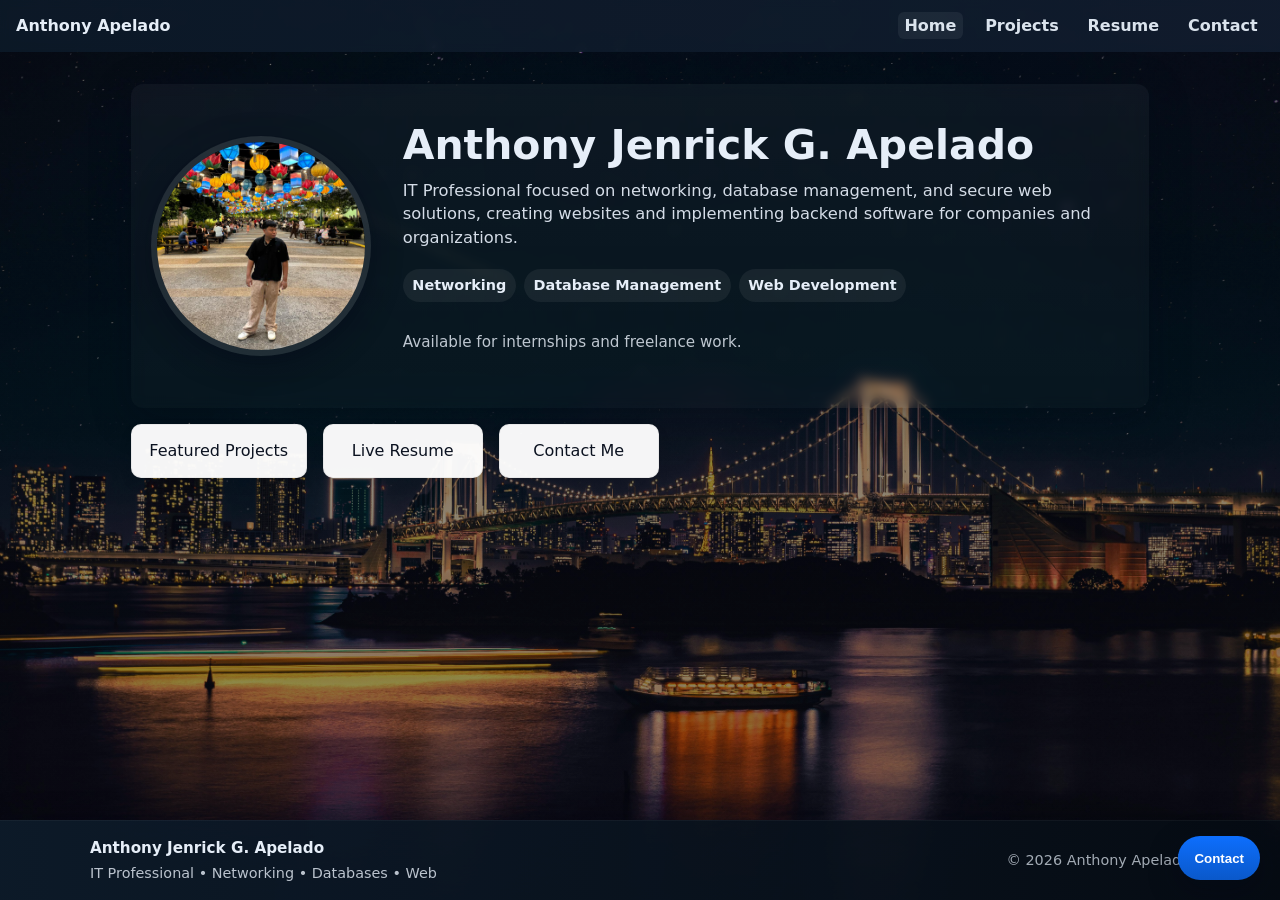
<file: index.html>
<!DOCTYPE html>
<html lang="en">
<head>
  <meta charset="utf-8" />
  <meta name="viewport" content="width=device-width,initial-scale=1" />
  <title>Anthony Apelado — Home</title>
  <meta name="description" content="Anthony Apelado — IT student portfolio" />
  <link rel="stylesheet" href="style.css" />
</head>
<body class="page-home">
  <header class="nav" role="banner">
    <a class="brand" href="index.html">Anthony Apelado</a>
    <nav role="navigation" aria-label="Main">
      <ul class="nav-list">
        <li><a href="index.html" aria-current="page">Home</a></li>
        <li><a href="projects.html">Projects</a></li>
        <li><a href="resume.html">Resume</a></li>
        <li><a href="contact.html">Contact</a></li>
      </ul>
    </nav>
  </header>

  <main class="container" role="main">
    <section class="hero hero--split" aria-labelledby="home-title">
      <div class="hero__media" aria-hidden="true">
        <img src="assets/images/ME.jpg" alt="Portrait of Anthony Apelado" class="hero__photo" loading="lazy" width="600" height="600">
      </div>

      <div class="hero__content">
        <h1 id="home-title" class="hero__title">Anthony Jenrick G. Apelado</h1>
        <p class="hero__subtitle">IT Professional focused on networking, database management, and secure web solutions, creating websites and implementing backend software for companies and organizations.</p>

        <ul class="hero__badges" aria-hidden="true">
          <li>Networking</li>
          <li>Database Management</li>
          <li>Web Development</li>
        </ul>

        <p class="hero__note">Available for internships and freelance work.</p>
      </div>
    </section>

    <section class="cards-section">
      <div class="cards">
        <a class="card" href="projects.html">Featured Projects</a>
        <a class="card" href="resume.html">Live Resume</a>
        <a class="card" href="contact.html">Contact Me</a>
      </div>
    </section>
  </main>

  <button class="hook" id="hookBtn" aria-label="Open contact form">Contact</button>

  <div class="hook-modal" id="hookModal" role="dialog" aria-modal="true" aria-hidden="true" aria-labelledby="hookTitle">
    <div class="hook-panel" role="document">
      <button class="hook-close" id="hookClose" aria-label="Close contact form">✕</button>
      <h2 id="hookTitle">Quick Contact</h2>

      <form id="hookForm" method="POST" action="/api/contact" class="hook-form">
        <label for="hook-name">Name</label>
        <input id="hook-name" name="name" type="text" required>

        <label for="hook-email">Email</label>
        <input id="hook-email" name="email" type="email" required>

        <label for="hook-message">Message</label>
        <textarea id="hook-message" name="message" rows="5" required></textarea>

        <div class="hook-actions">
          <button type="submit" class="btn btn--primary">Send</button>
          <button type="button" class="btn btn--ghost" id="hookCancel">Cancel</button>
        </div>

        <p id="hookStatus" class="status" aria-live="polite"></p>
      </form>
    </div>
  </div>

  <footer class="footer" role="contentinfo">
    <div class="footer-inner">
      <div class="footer-left">
        <strong>Anthony Jenrick G. Apelado</strong>
        <div class="footer-sub">IT Professional • Networking • Databases • Web</div>
      </div>
        </nav>
        <div class="footer-copy">© 2026 Anthony Apelado</div>
      </div>
    </div>
  </footer>

  <script src="script.js" defer></script>
</body>
</html>
</file>
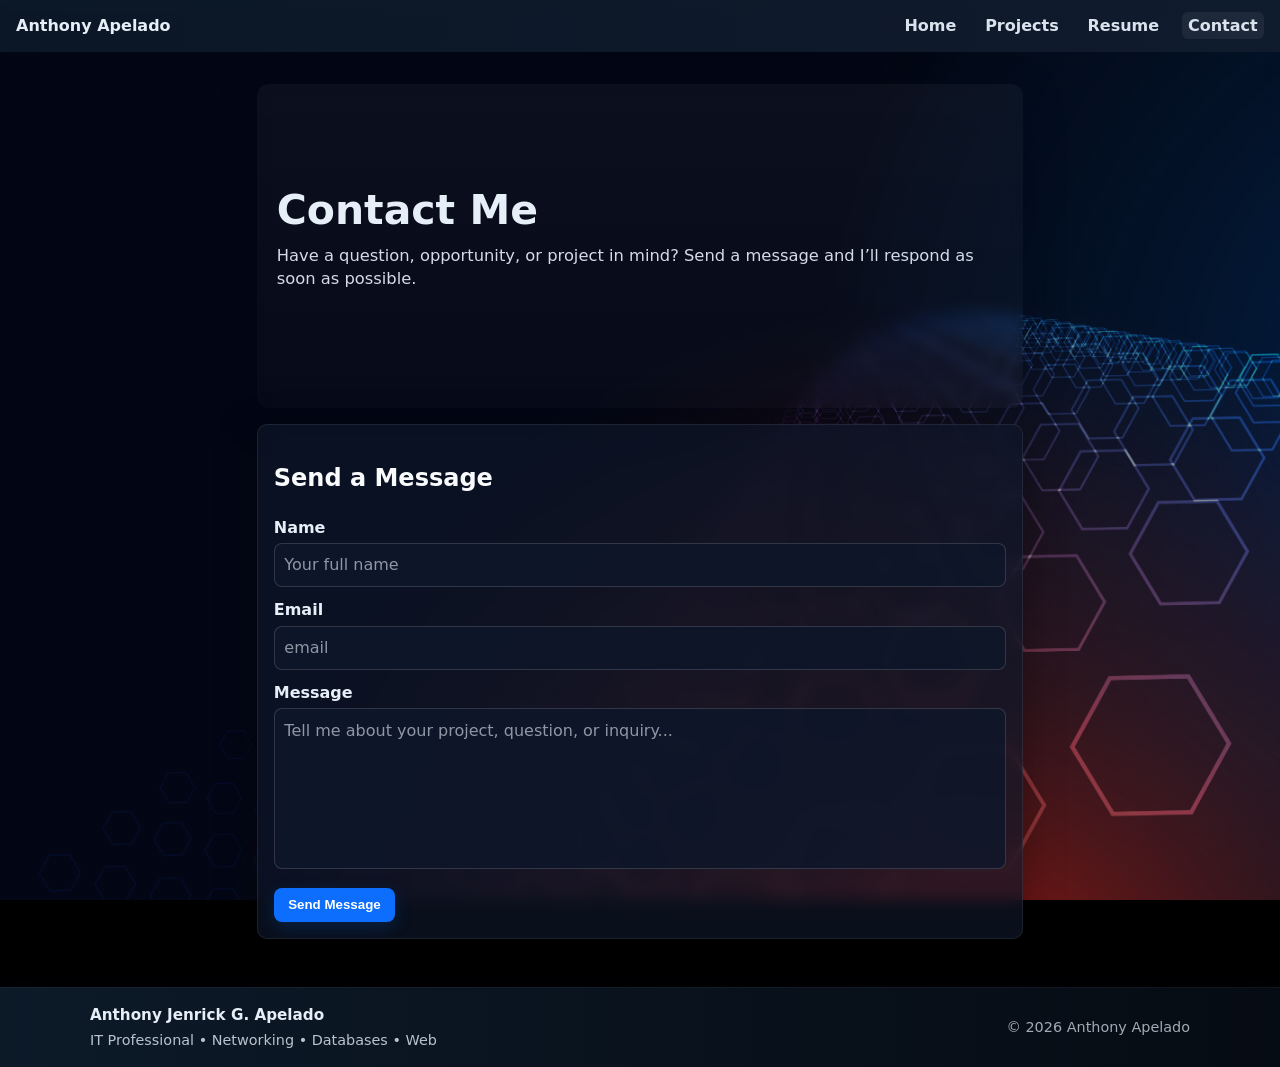
<file: contact.html>
<!DOCTYPE html>
<html lang="en">
<head>
  <meta charset="utf-8" />
  <meta name="viewport" content="width=device-width,initial-scale=1" />
  <title>Contact — Anthony Apelado</title>
  <meta name="description" content="Get in touch with Anthony Apelado." />
  <link rel="stylesheet" href="style.css" />
</head>

<body class="page-contact">

  <header class="nav" role="banner">
    <a class="brand" href="index.html">Anthony Apelado</a>
    <nav aria-label="Main navigation">
      <ul class="nav-list">
        <li><a href="index.html">Home</a></li>
        <li><a href="projects.html">Projects</a></li>
        <li><a href="resume.html">Resume</a></li>
        <li><a href="contact.html" aria-current="page">Contact</a></li>
      </ul>
    </nav>
  </header>

  <main class="container" role="main">

    <section class="hero">
      <div class="hero__content">
        <h1 class="hero__title">Contact Me</h1>
        <p class="hero__subtitle">
          Have a question, opportunity, or project in mind?
          Send a message and I’ll respond as soon as possible.
        </p>    
      </div>
    </section>

    <section class="project-card contact-section">
      <h2>Send a Message</h2>

      <!-- IMPORTANT: action points to /contact (Cloudflare Worker route) -->
      <form id="contactForm" method="POST" action="/contact">

        <div class="form-group">
          <label for="name">Name</label>
          <input id="name" name="name" type="text" required placeholder="Your full name">
        </div>

        <div class="form-group">
          <label for="email">Email</label>
          <input id="email" name="email" type="email" required placeholder="email">
        </div>

        <div class="form-group">
          <label for="message">Message</label>
          <textarea
            id="message"
            name="message"
            rows="6"
            required
            placeholder="Tell me about your project, question, or inquiry..."
          ></textarea>
        </div>

        <div class="hook-actions">
          <button type="submit" class="btn btn--primary">Send Message</button>
          <span id="status" class="status" aria-live="polite"></span>
        </div>

      </form>
    </section>

  </main>

  <footer class="footer" role="contentinfo">
    <div class="footer-inner">
      <div class="footer-left">
        <strong>Anthony Jenrick G. Apelado</strong>
        <div class="footer-sub">IT Professional • Networking • Databases • Web</div>
      </div>
      <div class="footer-right">
        <div class="footer-copy">© 2026 Anthony Apelado</div>
      </div>
    </div>
  </footer>
</body>
</html>
</file>
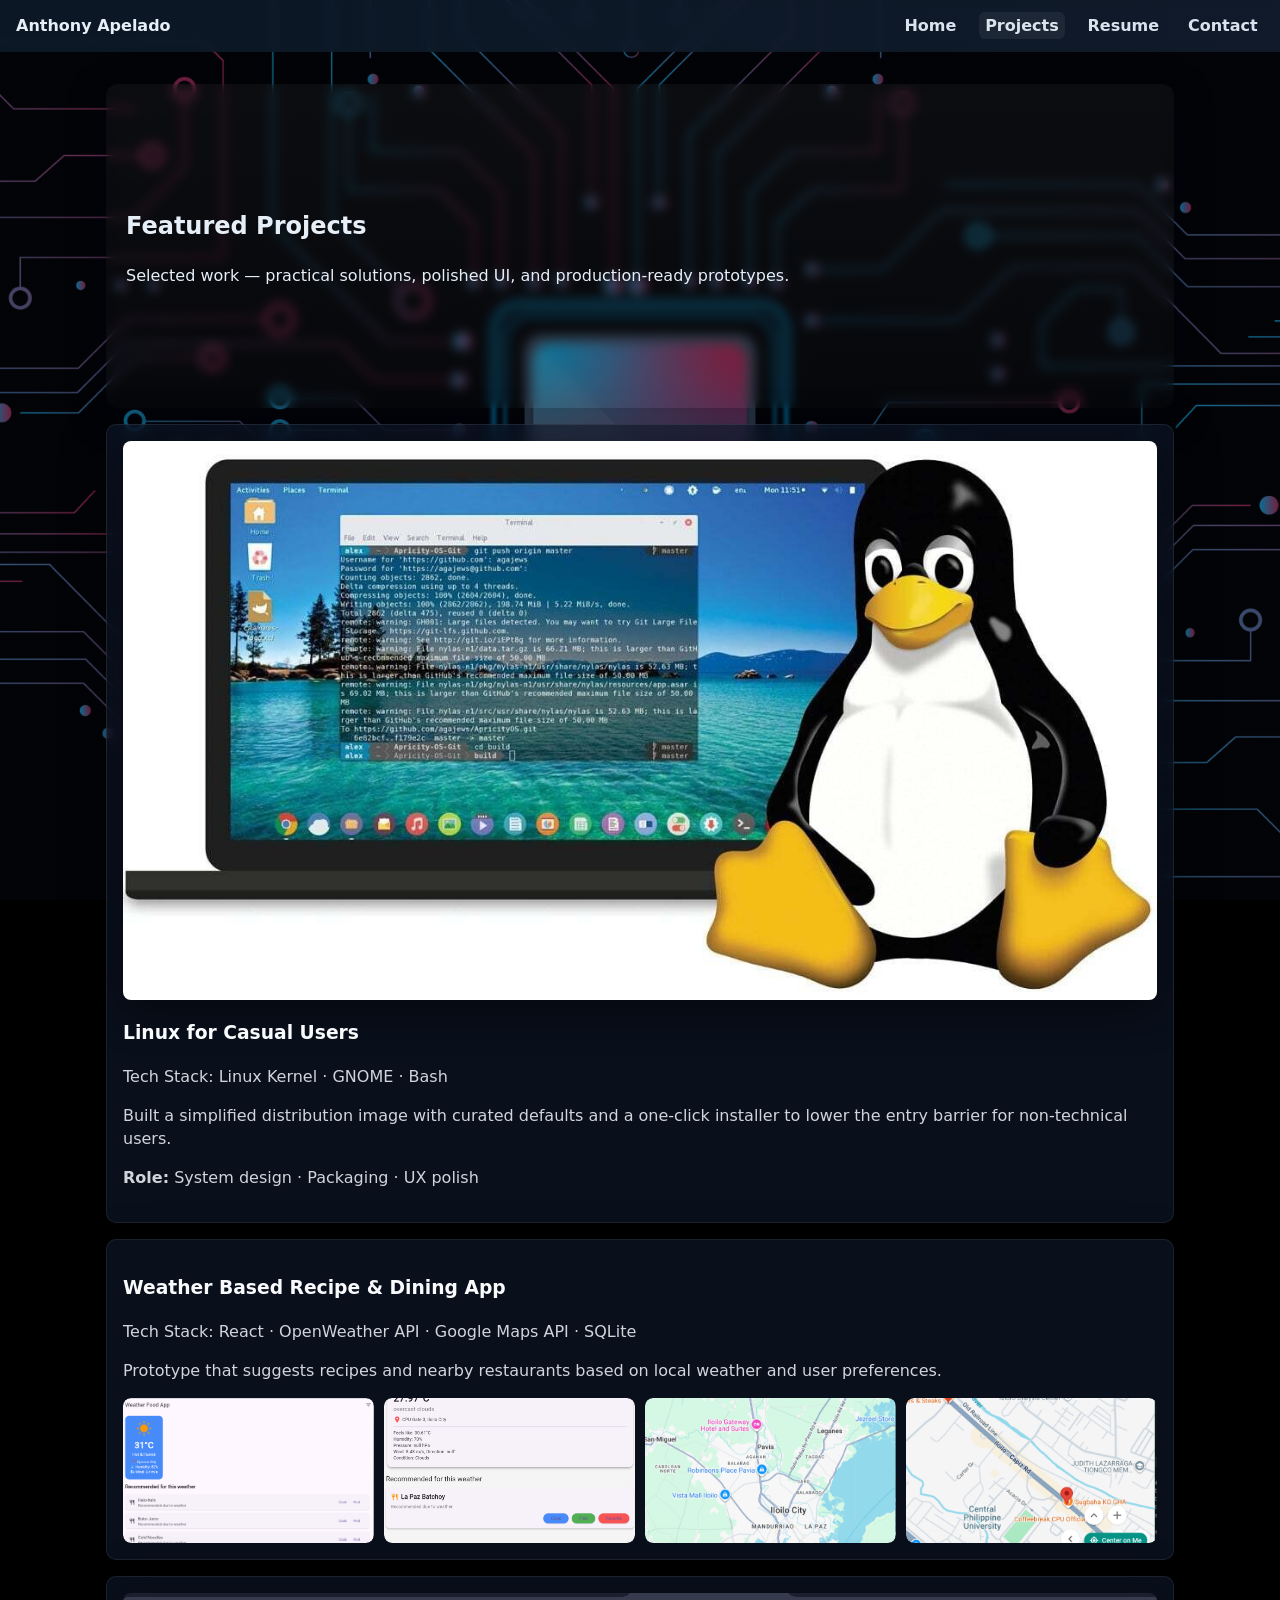
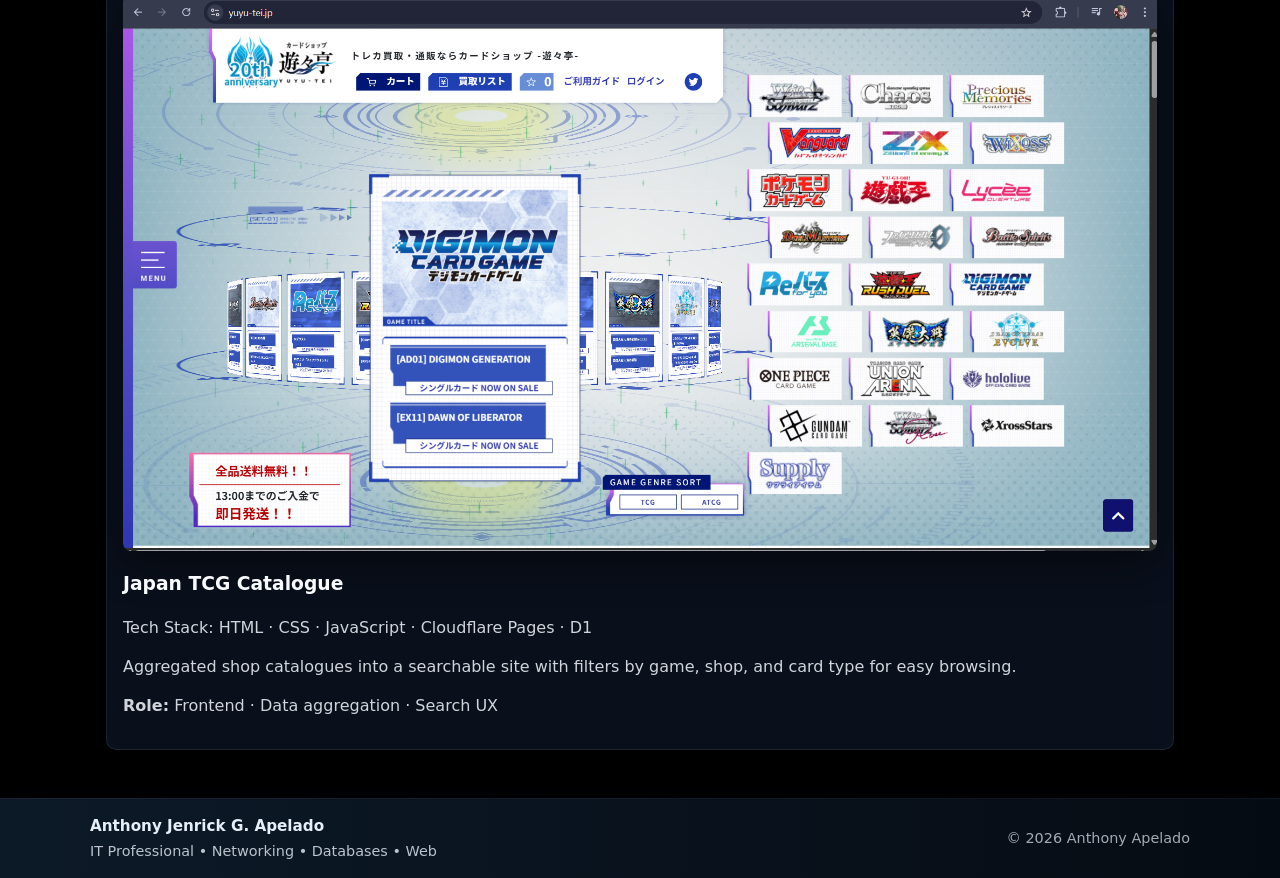
<file: projects.html>
<!DOCTYPE html>
<html lang="en">
<head>
  <meta charset="utf-8" />
  <meta name="viewport" content="width=device-width,initial-scale=1" />
  <title>Projects — Anthony Apelado</title>
  <meta name="description" content="Featured projects: Linux distro, Weather app, Japan TCG catalogue." />
  <link rel="stylesheet" href="style.css" />
</head>
<body class="page-projects">
  <header class="nav" role="banner">
    <a class="brand" href="index.html">Anthony Apelado</a>
    <nav role="navigation" aria-label="Main">
      <ul class="nav-list">
        <li><a href="index.html">Home</a></li>
        <li><a href="projects.html" aria-current="page">Projects</a></li>
        <li><a href="resume.html">Resume</a></li>
        <li><a href="contact.html">Contact</a></li>
      </ul>
    </nav>
  </header>

  <main class="container" role="main">
    <section class="hero hero--projects" aria-labelledby="projects-title">
      <div class="hero-inner">
        <h1 id="projects-title">Featured Projects</h1>
        <p class="hero-lead">Selected work — practical solutions, polished UI, and production-ready prototypes.</p>
      </div>
    </section>

    <section class="projects-list" aria-labelledby="projects-list-title">
      <h2 id="projects-list-title" class="sr-only">Projects list</h2>


      <article class="project-card" aria-labelledby="proj-linux">
        <div class="project-grid">
          <div class="project-media">
            <img src="assets/images/LINUX.jpg" alt="Linux project screenshot" class="project-image" loading="lazy" width="1200" height="675">
          </div>
          <div class="project-body">
            <h3 id="proj-linux">Linux for Casual Users</h3>
            <p class="muted">Tech Stack: Linux Kernel · GNOME · Bash</p>
            <p>Built a simplified distribution image with curated defaults and a one-click installer to lower the entry barrier for non-technical users.</p>
            <p class="project-meta"><strong>Role:</strong> System design · Packaging · UX polish</p>
          </div>
        </div>
      </article>


      <article class="project-card project-gallery" aria-labelledby="proj-weather">
        <h3 id="proj-weather">Weather Based Recipe &amp; Dining App</h3>
        <p class="muted">Tech Stack: React · OpenWeather API · Google Maps API · SQLite</p>
        <p>Prototype that suggests recipes and nearby restaurants based on local weather and user preferences.</p>

        <div class="gallery-grid" role="list" aria-label="Weather app screenshots">
          <button class="gallery-item" role="listitem" data-src="assets/images/WISE 1.PNG">
            <img src="assets/images/WISE 1.png" alt="Weather app home screen" loading="lazy" width="400" height="225">
          </button>

          <button class="gallery-item" role="listitem" data-src="assets/images/WISE 2.PNG">
            <img src="assets/images/WISE 2.png" alt="Recipe details screen" loading="lazy" width="400" height="225">
          </button>

          <button class="gallery-item" role="listitem" data-src="assets/images/WISE 3.PNG">
            <img src="assets/images/WISE 3.png" alt="Map view with restaurants" loading="lazy" width="400" height="225">
          </button>

          <button class="gallery-item" role="listitem" data-src="assets/images/WISE 4.PNG">
            <img src="assets/images/WISE 4.png" alt="User preferences and filters" loading="lazy" width="400" height="225">
          </button>
        </div>
      </article>


      <article class="project-card" aria-labelledby="proj-tcg">
        <div class="project-grid reverse">
          <div class="project-media">
            <img src="assets/images/TCG.png" alt="Japan TCG catalogue screenshot" class="project-image" loading="lazy" width="1200" height="675">
          </div>
          <div class="project-body">
            <h3 id="proj-tcg">Japan TCG Catalogue</h3>
            <p class="muted">Tech Stack: HTML · CSS · JavaScript · Cloudflare Pages · D1</p>
            <p>Aggregated shop catalogues into a searchable site with filters by game, shop, and card type for easy browsing.</p>
            <p class="project-meta"><strong>Role:</strong> Frontend · Data aggregation · Search UX</p>
          </div>
        </div>
      </article>
    </section>
  </main>

  <footer class="footer" role="contentinfo">
    <div class="footer-inner">
      <div class="footer-left">
        <strong>Anthony Jenrick G. Apelado</strong>
        <div class="footer-sub">IT Professional • Networking • Databases • Web</div>
      </div>
      <div class="footer-right">
        <div class="footer-copy">© 2026 Anthony Apelado</div>
      </div>
    </div>
  </footer>
</body>
</html>
</file>
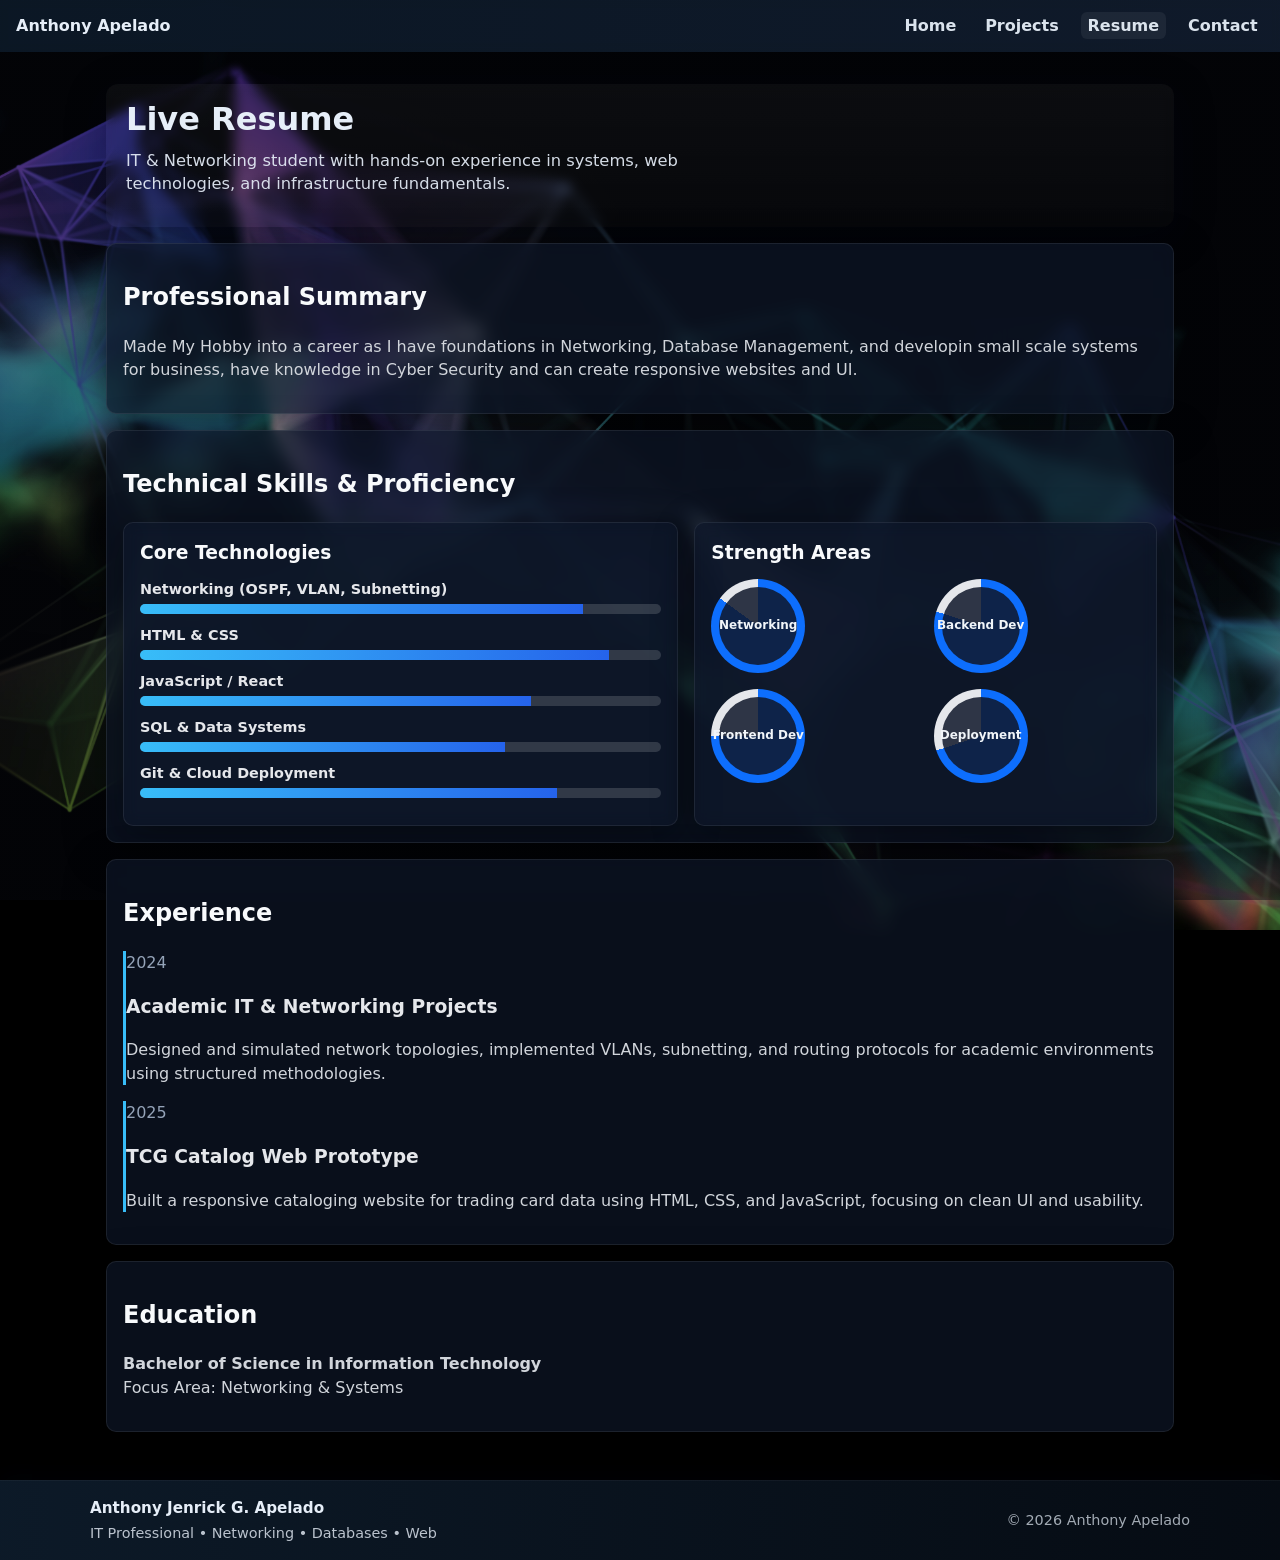
<file: resume.html>
<!DOCTYPE html>
<html lang="en">
<head>
  <meta charset="utf-8" />
  <meta name="viewport" content="width=device-width,initial-scale=1" />
  <title>Resume — Anthony Apelado</title>
  <meta name="description" content="Live resume — skills, experience, and technical background." />
  <link rel="stylesheet" href="style.css" />
</head>

<body class="page-resume">


  <header class="nav" role="banner">
    <a class="brand" href="index.html">Anthony Apelado</a>
    <nav aria-label="Main Navigation">
      <ul class="nav-list">
        <li><a href="index.html">Home</a></li>
        <li><a href="projects.html">Projects</a></li>
        <li><a href="resume.html" aria-current="page">Resume</a></li>
        <li><a href="contact.html">Contact</a></li>
      </ul>
    </nav>
  </header>

  <main class="container">


    <section class="hero">
      <div class="hero__content">
        <h1 class="hero__title">Live Resume</h1>
        <p class="hero__subtitle">
          IT & Networking student with hands‑on experience in systems, web technologies,
          and infrastructure fundamentals.
        </p>
      </div>
    </section>


    <section class="project-card">
      <h2>Professional Summary</h2>
      <p>
        Made My Hobby into a career as I have foundations in Networking, 
        Database Management, and developin small scale systems for business, have knowledge
        in Cyber Security and can create responsive websites and UI.
      </p>
    </section>


    <section class="project-card">
      <h2>Technical Skills & Proficiency</h2>

      <div class="graph-grid">


        <div class="graph-card">
          <h3>Core Technologies</h3>

          <div class="bar">
            <span>Networking (OSPF, VLAN, Subnetting)</span>
            <div class="bar-track"><div style="width:85%"></div></div>
          </div>

          <div class="bar">
            <span>HTML & CSS</span>
            <div class="bar-track"><div style="width:90%"></div></div>
          </div>

          <div class="bar">
            <span>JavaScript / React</span>
            <div class="bar-track"><div style="width:75%"></div></div>
          </div>

          <div class="bar">
            <span>SQL & Data Systems</span>
            <div class="bar-track"><div style="width:70%"></div></div>
          </div>

          <div class="bar">
            <span>Git & Cloud Deployment</span>
            <div class="bar-track"><div style="width:80%"></div></div>
          </div>
        </div>

        <div class="graph-card">
          <h3>Strength Areas</h3>

          <div class="circle-grid">
            <div class="circle" style="--p:85">
              <span>Networking</span>
            </div>
            <div class="circle" style="--p:80">
              <span>Backend Dev </span>
            </div>
            <div class="circle" style="--p:75">
              <span>Frontend Dev</span>
            </div>
            <div class="circle" style="--p:70">
              <span>Deployment</span>
            </div>
          </div>
        </div>

      </div>
    </section>


    <section class="project-card">
      <h2>Experience</h2>

      <div class="timeline">

        <div class="timeline-item">
          <span class="timeline-date">2024</span>
          <h3>Academic IT & Networking Projects</h3>
          <p>
            Designed and simulated network topologies, implemented VLANs, subnetting,
            and routing protocols for academic environments using structured methodologies.
          </p>
        </div>

        <div class="timeline-item">
          <span class="timeline-date">2025</span>
          <h3>TCG Catalog Web Prototype</h3>
          <p>
            Built a responsive cataloging website for trading card data using
            HTML, CSS, and JavaScript, focusing on clean UI and usability.
          </p>
        </div>

      </div>
    </section>

    <section class="project-card">
      <h2>Education</h2>
      <p>
        <strong>Bachelor of Science in Information Technology</strong><br />
        Focus Area: Networking & Systems
      </p>
    </section>

  </main>


 <footer class="footer" role="contentinfo">
    <div class="footer-inner">
      <div class="footer-left">
        <strong>Anthony Jenrick G. Apelado</strong>
        <div class="footer-sub">IT Professional • Networking • Databases • Web</div>
      </div>
      <div class="footer-right">
        <div class="footer-copy">© 2026 Anthony Apelado</div>
      </div>
    </div>
  </footer>
</body>
</html>
</file>
<file: style.css>
:root{
  --fg: #e6eef8;
  --card-text: #0b1220;
  --bg-overlay: rgba(6,8,15,0.45);
  --accent: #0d6efd;
  --muted: #9aa3ad;
  --card-bg: rgba(255,255,255,0.96);
  --radius: 12px;
  --max-width: 1100px;
}

* { box-sizing: border-box; }
html, body { height: 100%; }
body {
  margin: 0;
  font-family: Inter, system-ui, -apple-system, "Segoe UI", Roboto, "Helvetica Neue", Arial;
  color: var(--fg);
  -webkit-font-smoothing: antialiased;
  -moz-osx-font-smoothing: grayscale;
  line-height: 1.45;

  display: flex;
  flex-direction: column;
  min-height: 100vh;

  background-color: #000;
  background-image: url("assets/images/home.jpg");
  background-size: cover;
  background-position: center;
  background-repeat: no-repeat;
  background-attachment: fixed;
}

body.page-home    { background-image: url("assets/images/home.jpg"); }
body.page-projects{ background-image: url("assets/images/projects.png"); }
body.page-resume  { background-image: url("assets/images/resume.jpg"); }
body.page-contact { background-image: url("assets/images/contact.jpg"); }

body::before {
  content: "";
  position: fixed;
  inset: 0;
  background: linear-gradient(var(--bg-overlay), var(--bg-overlay));
  pointer-events: none;
  z-index: 0;
}

main.container { flex: 1 0 auto; }

header, main, footer, .hero-inner, .project-card, .cards, .hook-modal { position: relative; z-index: 1; }

.nav {
  display: flex;
  justify-content: space-between;
  align-items: center;
  padding: 0.9rem 1rem;
  background: linear-gradient(90deg, rgba(13,27,42,0.85), rgba(18,30,48,0.85));
  color: var(--fg);
  position: sticky;
  top: 0;
  z-index: 120;
  backdrop-filter: blur(4px);
}
.brand { font-weight: 700; color: var(--fg); text-decoration: none; }
.nav-list { display: flex; gap: 1rem; list-style: none; margin: 0; padding: 0; }
.nav-list a { color: rgba(230,238,248,0.95); text-decoration: none; font-weight: 600; padding: 0.25rem 0.4rem; border-radius: 6px; }
.nav-list a[aria-current="page"] { background: rgba(255,255,255,0.06); }

.container { max-width: var(--max-width); margin: 2rem auto; padding: 0 1rem; }

.hero {
  display: flex;
  gap: 2rem;
  align-items: center;
  background: linear-gradient(180deg, rgba(255,255,255,0.04), rgba(255,255,255,0.02));
  border-radius: var(--radius);
  padding: 1.25rem;
  box-shadow: 0 10px 40px rgba(2,6,23,0.28);
  backdrop-filter: blur(6px);
  min-height: 36vh;
}
.hero--split { flex-wrap: wrap; }

.hero__media {
  flex: 0 0 220px;
  display: flex;
  align-items: center;
  justify-content: center;
}
.hero__photo {
  width: 220px;
  height: 220px;
  object-fit: cover;
  border-radius: 50%;
  border: 6px solid rgba(255,255,255,0.10);
  box-shadow: 0 8px 30px rgba(2,6,23,0.45);
  display: block;
}

.hero__content { flex: 1 1 420px; display: flex; flex-direction: column; gap: 0.5rem; }
.hero__title { margin: 0; font-size: clamp(1.6rem, 3.2vw, 2.6rem); color: var(--fg); line-height: 1.05; }
.hero__subtitle { margin: 0.25rem 0 0.75rem 0; color: rgba(230,238,248,0.92); font-size: 1.02rem; max-width: 70ch; }
.hero__badges { display: flex; gap: 0.5rem; list-style: none; padding: 0; margin: 0 0 0.75rem 0; }
.hero__badges li {
  background: rgba(255,255,255,0.06);
  color: var(--fg);
  padding: 0.35rem 0.6rem;
  border-radius: 999px;
  font-weight: 600;
  font-size: 0.9rem;
}

.hero__cta { display: flex; gap: 0.75rem; margin: 0.6rem 0; }
.btn {
  display: inline-flex;
  align-items: center;
  gap: 0.5rem;
  padding: 0.6rem 0.9rem;
  border-radius: 8px;
  border: 0;
  font-weight: 700;
  text-decoration: none;
  cursor: pointer;
}
.btn--primary { background: var(--accent); color: #fff; box-shadow: 0 6px 18px rgba(13,110,253,0.18); }
.btn--outline { background: transparent; color: var(--fg); border: 1px solid rgba(255,255,255,0.12); }
.btn--ghost { background: transparent; color: var(--fg); border: 1px solid rgba(255,255,255,0.06); }

.hero__note { margin-top: 0.6rem; color: rgba(230,238,248,0.82); font-size: 0.95rem; }

.cards { display: flex; gap: 1rem; flex-wrap: wrap; margin-top: 1rem; }
.card {
  display: inline-flex;
  align-items: center;
  justify-content: center;
  padding: 0.9rem 1.1rem;
  background: var(--card-bg);
  color: var(--card-text);
  border-radius: 10px;
  text-decoration: none;
  min-width: 160px;
  border: 1px solid rgba(0,0,0,0.06);
  box-shadow: 0 6px 18px rgba(2,6,23,0.04);
}

.project-card {
  background: var(--card-bg);
  color: var(--card-text);
  padding: 1rem;
  border-radius: 10px;
  margin: 1rem 0;
  border: 1px solid rgba(0,0,0,0.06);
  box-shadow: 0 8px 30px rgba(2,6,23,0.06);
  overflow: hidden;
}

.project-image {
  width: 100%;
  height: auto;
  border-radius: 8px;
  display: block;
  object-fit: cover;
  box-shadow: 0 8px 30px rgba(2,6,23,0.08);
}

.gallery-grid {
  display: grid;
  grid-template-columns: repeat(4, 1fr);
  gap: 0.6rem;
  margin-top: 0.8rem;
}
.gallery-item {
  background: none;
  border: 0;
  padding: 0;
  cursor: pointer;
  border-radius: 8px;
  overflow: hidden;
  display: block;
}
.gallery-item img {
  width: 100%;
  height: 100%;
  object-fit: cover;
  aspect-ratio: 16/9;
  transition: transform .18s ease, filter .18s ease;
  border-radius: 6px;
}
.gallery-item:hover img { transform: scale(1.03); filter: saturate(1.05); }

.hook {
  position: fixed;
  right: 20px;
  bottom: 20px;
  z-index: 140;
  background: linear-gradient(180deg, var(--accent), #0a58ca);
  color: #fff;
  border: 0;
  padding: 0.9rem 1rem;
  border-radius: 999px;
  box-shadow: 0 10px 30px rgba(2,6,23,0.35);
  cursor: pointer;
  font-weight: 700;
}

.hook-modal {
  position: fixed;
  inset: 0;
  display: none;
  align-items: center;
  justify-content: center;
  background: rgba(2,6,23,0.6);
  z-index: 150;
  padding: 1rem;
}
.hook-modal[aria-hidden="false"] { display: flex; }
.hook-panel {
  width: 100%;
  max-width: 520px;
  background: #fff;
  border-radius: 12px;
  padding: 1.25rem;
  box-shadow: 0 20px 60px rgba(2,6,23,0.4);
  position: relative;
  z-index: 151;
}
.hook-close {
  position: absolute;
  right: 1.25rem;
  top: 1.25rem;
  background: transparent;
  border: 0;
  font-size: 1.05rem;
  cursor: pointer;
  color: #374151;
  z-index: 152;
}

.footer .hook-close,
.footer .close-btn,
.footer .contact-close { display: none !important; }

.hook-panel h2 { margin: 0 0 0.6rem 0; color: #111827; }
.hook-form label { display: block; margin: 0.6rem 0 0.2rem; font-weight: 600; color: #374151; }
.hook-form input, .hook-form textarea {
  width: 100%;
  padding: 0.6rem;
  border: 1px solid #d1d5db;
  border-radius: 8px;
  background: #fff;
  font: inherit;
  color: #0b1220;
}
.hook-actions { display: flex; gap: 0.6rem; margin-top: 0.8rem; align-items: center; }
.btn--ghost { background: transparent; border: 1px solid #e6eef8; color: var(--fg); }

.status { margin-top: 0.6rem; color: var(--muted); }

.footer {
  flex-shrink: 0;
  width: 100%;
  background: linear-gradient(90deg, rgba(13,27,42,0.95), rgba(6,12,20,0.95));
  color: var(--fg);
  padding: 1rem 1.25rem;
  border-top: 1px solid rgba(255,255,255,0.04);
  box-shadow: 0 -6px 20px rgba(2,6,23,0.25);
  font-size: 0.95rem;
  position: relative;
  z-index: 2;
}
.footer-inner {
  max-width: var(--max-width);
  margin: 0 auto;
  display: flex;
  gap: 1rem;
  align-items: center;
  justify-content: space-between;
  flex-wrap: wrap;
}
.footer-left strong { display: block; font-weight: 700; color: var(--fg); }
.footer-sub { color: rgba(230,238,248,0.8); font-size: 0.9rem; margin-top: 0.25rem; }
.footer-right { display: flex; align-items: center; gap: 1rem; }
.footer-nav a { color: rgba(230,238,248,0.95); text-decoration: none; margin-right: 0.6rem; padding: 0.25rem 0.45rem; border-radius: 6px; transition: background .15s; }
.footer-nav a:hover { background: rgba(255,255,255,0.03); }
.footer-copy { color: rgba(230,238,248,0.7); font-size: 0.9rem; }

.sr-only { position: absolute; width: 1px; height: 1px; padding: 0; margin: -1px; overflow: hidden; clip: rect(0,0,0,0); white-space: nowrap; border: 0; }

@media (max-width: 1000px) {
  .project-grid { grid-template-columns: 1fr; gap: 1rem; }
  .gallery-grid { grid-template-columns: repeat(2, 1fr); }
}
@media (max-width: 900px) {
  .hero { padding: 1rem; }
  .hero__media { flex: 0 0 160px; }
  .hero__photo { width: 160px; height: 160px; }
  .hero__content { flex: 1 1 100%; }
}
@media (max-width: 700px) {
  .nav-list { display: none; }
  .hero { min-height: 28vh; flex-direction: column; align-items: center; text-align: center; gap: 1rem; }
  .hero__media { order: 0; }
  .hero__content { order: 1; }
  .hero__badges { justify-content: center; }
  .cards { justify-content: center; }
  .footer-inner { flex-direction: column; align-items: flex-start; gap: 0.6rem; }
}

.page-resume .hero {
  min-height: auto;
  padding: 1.2rem 1.25rem;
}

.page-resume .hero__title {
  font-size: clamp(1.4rem, 2.5vw, 2rem);
}

.page-resume .hero__subtitle {
  max-width: 60ch;
}

.graph-grid {
  display: grid;
  grid-template-columns: 1.2fr 1fr;
  gap: 1rem;
}

.graph-card {
  background: var(--card-bg);
  color: var(--card-text);
  padding: 1rem;
  border-radius: 10px;
  border: 1px solid rgba(0,0,0,0.06);
}

.graph-card h3 {
  margin-top: 0;
  margin-bottom: 0.8rem;
}

.bar {
  margin-bottom: 0.7rem;
  font-weight: 600;
}

.bar span {
  display: block;
  margin-bottom: 0.25rem;
  font-size: 0.9rem;
}

.bar-track {
  background: #e5e7eb;
  border-radius: 999px;
  height: 10px;
  overflow: hidden;
}

.bar-track div {
  height: 100%;
  background: linear-gradient(90deg, #0d6efd, #3b82f6);
}

.circle-grid {
  display: grid;
  grid-template-columns: repeat(2, 1fr);
  gap: 1rem;
}

.circle {
  --size: 94px;
  width: var(--size);
  height: var(--size);
  border-radius: 50%;
  background:
    conic-gradient(var(--accent) calc(var(--p) * 1%),
    #e5e7eb 0);
  display: flex;
  align-items: center;
  justify-content: center;
  text-align: center;
  font-weight: 700;
  font-size: 0.75rem;
  position: relative;
}

.circle::before {
  content: "";
  position: absolute;
  inset: 8px;
  background: white;
  border-radius: 50%;
}

.circle span {
  position: relative;
  z-index: 1;
  color: #111827;
  line-height: 1.1;
}

@media (max-width: 900px) {
  .graph-grid {
    grid-template-columns: 1fr;
  }
}

.page-resume .project-card,
.page-resume .graph-card {
  background: rgba(15, 23, 42, 0.65);
  color: #e5e7eb;
  border: 1px solid rgba(255, 255, 255, 0.08);
  backdrop-filter: blur(8px);
  box-shadow: 0 10px 40px rgba(0, 0, 0, 0.35);
}

.page-resume .project-card h2,
.page-resume .graph-card h3 {
  color: #f8fafc;
}

.page-resume .project-card p {
  color: #d1d5db;
}

.page-resume .bar-track {
  background: rgba(255, 255, 255, 0.15);
}

.page-resume .bar-track div {
  background: linear-gradient(90deg, #38bdf8, #2563eb);
}

.page-resume .circle::before {
  background: rgba(15, 23, 42, 0.85);
}

.page-resume .circle span {
  color: #f1f5f9;
}

.page-resume .timeline-item {
  border-left: 3px solid #38bdf8;
}

.page-resume .timeline-date {
  color: #94a3b8;
}

.page-projects .project-card {
  background: rgba(15, 23, 42, 0.65);
  color: #e5e7eb;
  border: 1px solid rgba(255, 255, 255, 0.08);
  backdrop-filter: blur(8px);
  box-shadow: 0 12px 45px rgba(0, 0, 0, 0.35);
}
.page-projects .project-card h3 {
  color: #f8fafc;
}

.page-projects .project-card p {
  color: #d1d5db;
}

.page-projects .project-meta {
  color: #cbd5f5;
}

.page-projects .muted {
  color: #9ca3af;
}
.page-projects .project-image {
  box-shadow: 0 12px 40px rgba(0, 0, 0, 0.45);
  border-radius: 8px;
}
.page-projects .gallery-item {
  border-radius: 8px;
}

.page-projects .gallery-item img {
  border-radius: 8px;
  box-shadow: 0 8px 30px rgba(0, 0, 0, 0.4);
  filter: saturate(0.95);
}

.page-projects .gallery-item:hover img {
  transform: scale(1.04);
  filter: saturate(1.05);
}

.contact-section textarea {
  resize: none;
}

.page-contact .project-card {
  background: rgba(15, 23, 42, 0.65);
  color: #e5e7eb;
  border: 1px solid rgba(255, 255, 255, 0.08);
  backdrop-filter: blur(8px);
  box-shadow: 0 10px 40px rgba(0, 0, 0, 0.35);
}

.page-contact .project-card h2 {
  color: #f8fafc;
}

.page-contact label {
  display: block;
  margin-top: 0.7rem;
  margin-bottom: 0.25rem;
  font-weight: 600;
  color: #e6eef8;
}

.page-contact input,
.page-contact textarea {
  width: 100%;
  background: rgba(15, 23, 42, 0.85);
  color: #e6eef8;
  border: 1px solid rgba(255, 255, 255, 0.15);
  border-radius: 8px;
  padding: 0.6rem;
  font: inherit;
}

.page-contact input::placeholder,
.page-contact textarea::placeholder {
  color: rgba(230, 238, 248, 0.6);
}

.page-contact textarea {
  resize: none;
}

.page-contact .status {
  color: #94a3b8;
}
/* === Global entrance animation base === */
.is-animated {
  opacity: 0;
  transform: translateY(20px);
  transition: opacity 0.6s ease, transform 0.6s ease;
}
.is-animated.active {
  opacity: 1;
  transform: translateY(0);
}

/* === Page-specific animations === */

/* Home tab */
body.page-home .hero.active {
  animation: fadeInUp 0.8s ease forwards;
}

/* Projects tab */
body.page-projects .project-card.active,
body.page-projects .gallery-item.active {
  animation: zoomIn 0.7s ease forwards;
}

/* Resume tab */
body.page-resume .graph-card.active,
body.page-resume .circle.active {
  animation: scaleUp 0.9s ease forwards;
}

/* Contact tab */
body.page-contact .project-card.active,
body.page-contact form.active {
  animation: slideIn 0.8s ease forwards;
}

/* === Keyframes === */
@keyframes fadeInUp {
  from { opacity: 0; transform: translateY(30px); }
  to   { opacity: 1; transform: translateY(0); }
}

@keyframes zoomIn {
  from { opacity: 0; transform: scale(0.9); }
  to   { opacity: 1; transform: scale(1); }
}

@keyframes scaleUp {
  from { opacity: 0; transform: scale(0.8); }
  to   { opacity: 1; transform: scale(1); }
}

@keyframes slideIn {
  from { opacity: 0; transform: translateX(-40px); }
  to   { opacity: 1; transform: translateX(0); }
}



.graph-card .bar-track div {
  width: 0; 
  transition: width 1s ease-out;
}


.circle {
  transition: background 1s ease-out, transform 0.6s ease;
}
.circle.revealed {
  transform: scale(1.05);
}


.graph-card.is-animated {
  opacity: 0;
  transform: translateY(20px);
  transition: opacity 0.6s ease, transform 0.6s ease;
}
.graph-card.is-animated.active {
  opacity: 1;
  transform: translateY(0);
}


.timeline-item.is-animated {
  opacity: 0;
  transform: translateX(-30px);
  transition: opacity 0.6s ease, transform 0.6s ease;
}
.timeline-item.is-animated.active {
  opacity: 1;
  transform: translateX(0);
}



.project-card:hover {
  transform: translateY(-6px);
  box-shadow: 0 14px 40px rgba(0,0,0,0.45);
  transition: transform 0.3s ease, box-shadow 0.3s ease;
}


.circle:hover {
  transform: scale(1.1);
  box-shadow: 0 0 12px rgba(13,110,253,0.4);
}


.gallery-item:hover img {
  transform: scale(1.05);
  filter: saturate(1.1);
  transition: transform 0.3s ease, filter 0.3s ease;
}
</file>
